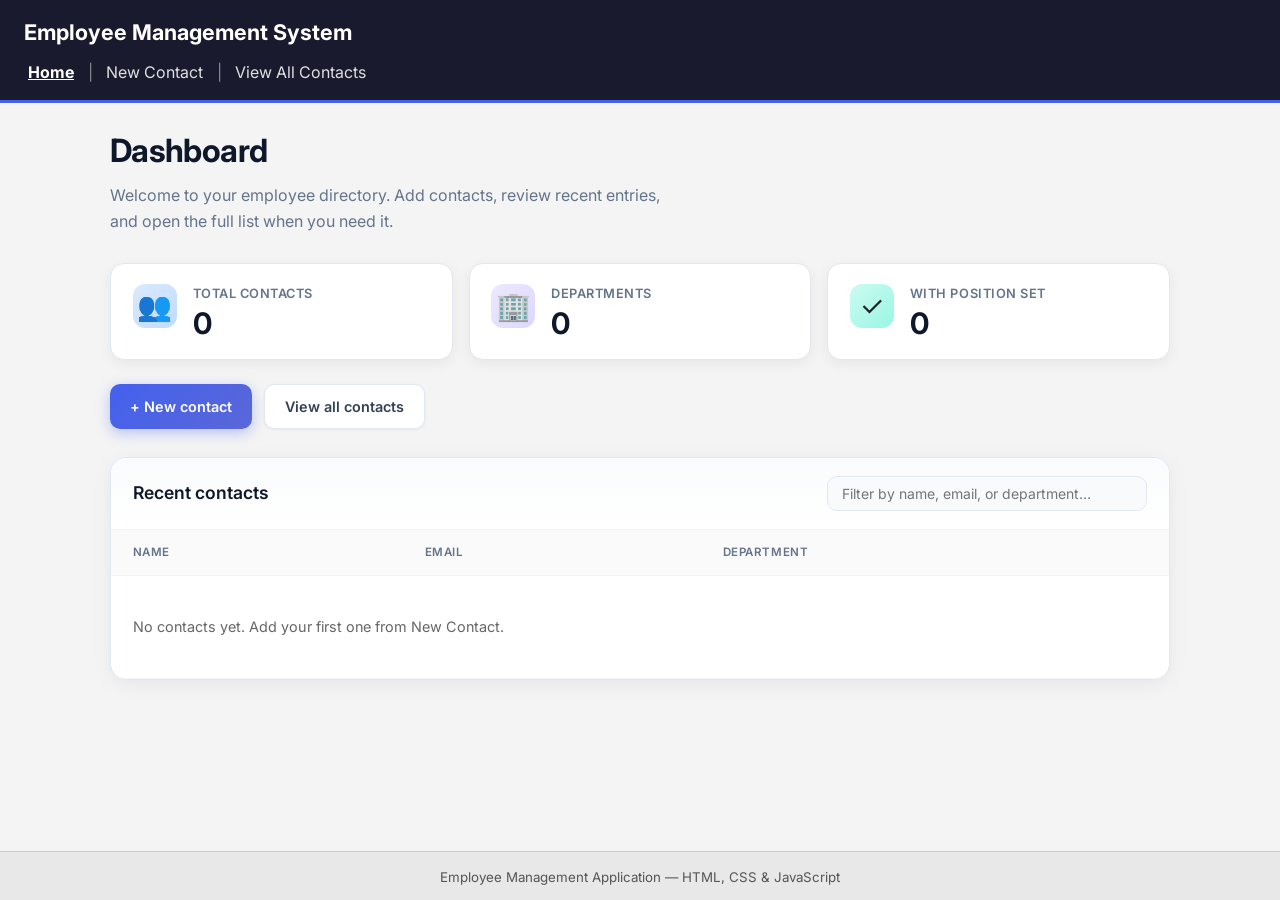
<file: index.html>
<!DOCTYPE html>
<html lang="en">
<head>
    <meta charset="UTF-8">
    <meta name="viewport" content="width=device-width, initial-scale=1.0">
    <title>Employee Management System</title>
    <link rel="stylesheet" href="styles.css">
    <link rel="preconnect" href="https://fonts.googleapis.com">
    <link rel="preconnect" href="https://fonts.gstatic.com" crossorigin>
    <link href="https://fonts.googleapis.com/css2?family=Inter:wght@400;500;600;700&display=swap" rel="stylesheet">
</head>
<body class="page-home">
    <header class="site-header">
        <p class="system-title">Employee Management System</p>
        <nav class="main-nav" aria-label="Main navigation">
            <a href="index.html" class="nav-link active">Home</a>
            <span class="nav-separator" aria-hidden="true">|</span>
            <a href="new-contact.html" class="nav-link">New Contact</a>
            <span class="nav-separator" aria-hidden="true">|</span>
            <a href="view-contacts.html" class="nav-link">View All Contacts</a>
        </nav>
    </header>

    <main class="page-main page-main--dashboard">
        <section class="dashboard-hero">
            <div class="dashboard-hero-text">
                <h1 class="dashboard-title">Dashboard</h1>
                <p class="dashboard-subtitle">
                    Welcome to your employee directory. Add contacts, review recent entries, and open the full list when you need it.
                </p>
            </div>
        </section>

        <div class="dashboard-stats" role="region" aria-label="Summary statistics">
            <article class="stat-card stat-card--blue">
                <div class="stat-card-icon" aria-hidden="true">👥</div>
                <div class="stat-card-body">
                    <p class="stat-card-label">Total contacts</p>
                    <p class="stat-card-value" id="dash-total">0</p>
                </div>
            </article>
            <article class="stat-card stat-card--violet">
                <div class="stat-card-icon" aria-hidden="true">🏢</div>
                <div class="stat-card-body">
                    <p class="stat-card-label">Departments</p>
                    <p class="stat-card-value" id="dash-departments">0</p>
                </div>
            </article>
            <article class="stat-card stat-card--teal">
                <div class="stat-card-icon" aria-hidden="true">✓</div>
                <div class="stat-card-body">
                    <p class="stat-card-label">With position set</p>
                    <p class="stat-card-value" id="dash-positions">0</p>
                </div>
            </article>
        </div>

        <div class="dashboard-actions">
            <a href="new-contact.html" class="dash-btn dash-btn-primary">+ New contact</a>
            <a href="view-contacts.html" class="dash-btn dash-btn-secondary">View all contacts</a>
        </div>

        <section class="dashboard-panel" aria-labelledby="recent-heading">
            <div class="dashboard-panel-head">
                <h2 id="recent-heading" class="dashboard-panel-title">Recent contacts</h2>
                <label class="dashboard-search-wrap">
                    <span class="visually-hidden">Filter recent contacts</span>
                    <input type="search" id="dashboard-search" class="dashboard-search" placeholder="Filter by name, email, or department…" autocomplete="off">
                </label>
            </div>
            <div class="dashboard-table-wrap">
                <table class="dashboard-table">
                    <thead>
                        <tr>
                            <th>Name</th>
                            <th>Email</th>
                            <th>Department</th>
                        </tr>
                    </thead>
                    <tbody id="dashboard-recent-body">
                        <tr>
                            <td colspan="3" class="table-empty">No contacts yet. Add your first one from New Contact.</td>
                        </tr>
                    </tbody>
                </table>
            </div>
        </section>
    </main>

    <footer class="site-footer">
        <small>Employee Management Application — HTML, CSS &amp; JavaScript</small>
    </footer>

    <script src="main.js"></script>
</body>
</html>
</file>
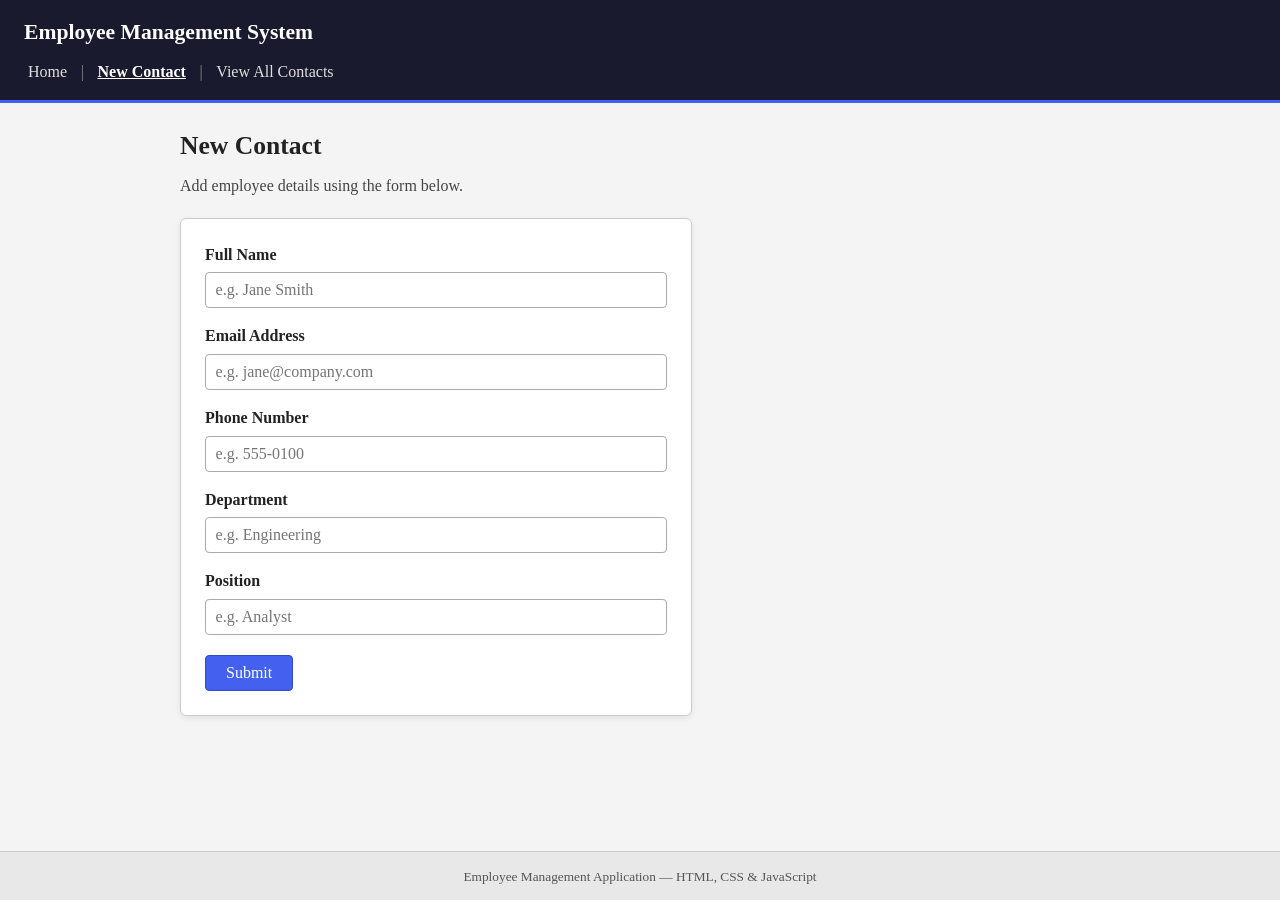
<file: new-contact.html>
<!DOCTYPE html>
<html lang="en">
<head>
    <meta charset="UTF-8">
    <meta name="viewport" content="width=device-width, initial-scale=1.0">
    <title>New Contact — Employee Management System</title>
    <link rel="stylesheet" href="styles.css">
</head>
<body>
    <header class="site-header">
        <p class="system-title">Employee Management System</p>
        <nav class="main-nav" aria-label="Main navigation">
            <a href="index.html" class="nav-link">Home</a>
            <span class="nav-separator" aria-hidden="true">|</span>
            <a href="new-contact.html" class="nav-link active">New Contact</a>
            <span class="nav-separator" aria-hidden="true">|</span>
            <a href="view-contacts.html" class="nav-link">View All Contacts</a>
        </nav>
    </header>

    <main class="page-main">
        <h1 class="page-heading">New Contact</h1>
        <p class="page-lead">Add employee details using the form below.</p>

        <div class="form-panel">
            <form id="contact-form" action="#" method="post" novalidate>
                <div class="form-group">
                    <label for="fullName">Full Name</label>
                    <input type="text" id="fullName" name="fullName" placeholder="e.g. Jane Smith" required>
                </div>
                <div class="form-group">
                    <label for="email">Email Address</label>
                    <input type="email" id="email" name="email" placeholder="e.g. jane@company.com" required>
                </div>
                <div class="form-group">
                    <label for="phone">Phone Number</label>
                    <input type="tel" id="phone" name="phone" placeholder="e.g. 555-0100" required>
                </div>
                <div class="form-group">
                    <label for="department">Department</label>
                    <input type="text" id="department" name="department" placeholder="e.g. Engineering" required>
                </div>
                <div class="form-group">
                    <label for="position">Position</label>
                    <input type="text" id="position" name="position" placeholder="e.g. Analyst">
                </div>
                <div class="form-actions">
                    <button type="submit" class="btn btn-primary">Submit</button>
                </div>
            </form>
        </div>
    </main>

    <footer class="site-footer">
        <small>Employee Management Application — HTML, CSS &amp; JavaScript</small>
    </footer>

    <script src="main.js"></script>
</body>
</html>
</file>
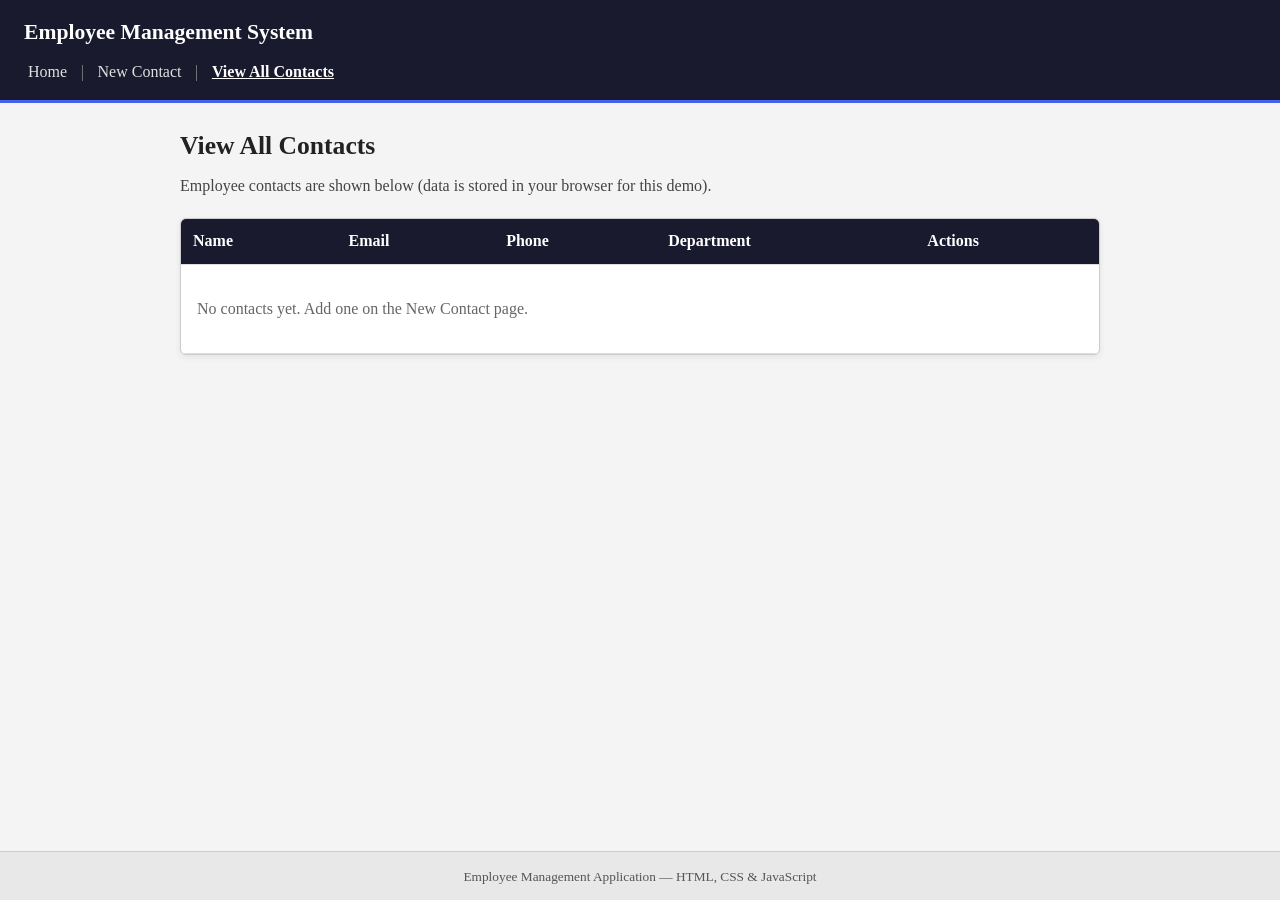
<file: view-contacts.html>
<!DOCTYPE html>
<html lang="en">
<head>
    <meta charset="UTF-8">
    <meta name="viewport" content="width=device-width, initial-scale=1.0">
    <title>View All Contacts — Employee Management System</title>
    <link rel="stylesheet" href="styles.css">
</head>
<body>
    <header class="site-header">
        <p class="system-title">Employee Management System</p>
        <nav class="main-nav" aria-label="Main navigation">
            <a href="index.html" class="nav-link">Home</a>
            <span class="nav-separator" aria-hidden="true">|</span>
            <a href="new-contact.html" class="nav-link">New Contact</a>
            <span class="nav-separator" aria-hidden="true">|</span>
            <a href="view-contacts.html" class="nav-link active">View All Contacts</a>
        </nav>
    </header>

    <main class="page-main">
        <h1 class="page-heading">View All Contacts</h1>
        <p class="page-lead">Employee contacts are shown below (data is stored in your browser for this demo).</p>

        <div class="table-panel">
            <table class="data-table">
                <thead>
                    <tr>
                        <th>Name</th>
                        <th>Email</th>
                        <th>Phone</th>
                        <th>Department</th>
                        <th>Actions</th>
                    </tr>
                </thead>
                <tbody id="contacts-tbody">
                    <tr>
                        <td colspan="5" class="table-empty">No contacts yet. Add one on the New Contact page.</td>
                    </tr>
                </tbody>
            </table>
        </div>
    </main>

    <footer class="site-footer">
        <small>Employee Management Application — HTML, CSS &amp; JavaScript</small>
    </footer>

    <script src="main.js"></script>
</body>
</html>
</file>
<file: styles.css>
/* Employee Management Application — Step 7: navigation, layout, form, table, buttons */

* {
    margin: 0;
    padding: 0;
    box-sizing: border-box;
}

body {
    font-family: Georgia, "Times New Roman", serif;
    line-height: 1.5;
    color: #222;
    background: #f4f4f4;
    min-height: 100vh;
    display: flex;
    flex-direction: column;
}

/* ——— Navigation bar (all pages) ——— */
.site-header {
    background: #1a1a2e;
    color: #fff;
    padding: 1rem 1.5rem;
    border-bottom: 3px solid #4361ee;
}

.system-title {
    font-size: 1.35rem;
    font-weight: bold;
    margin-bottom: 0.75rem;
}

.main-nav {
    font-size: 1rem;
}

.main-nav .nav-link {
    color: #e0e0e0;
    text-decoration: none;
    padding: 0.15rem 0.25rem;
}

.main-nav .nav-link:hover {
    color: #fff;
    text-decoration: underline;
}

.main-nav .nav-link.active {
    color: #fff;
    font-weight: bold;
    text-decoration: underline;
}

.nav-separator {
    color: #888;
    margin: 0 0.35rem;
}

/* ——— Page layout ——— */
.page-main {
    flex: 1;
    max-width: 960px;
    width: 100%;
    margin: 0 auto;
    padding: 1.5rem 1.25rem 2rem;
}

.intro-section h1 {
    font-size: 1.75rem;
    margin-bottom: 0.75rem;
}

.intro-section .lead,
.page-lead {
    max-width: 40rem;
    color: #444;
}

.page-heading {
    font-size: 1.6rem;
    margin-bottom: 0.5rem;
}

.page-lead {
    margin-bottom: 1.25rem;
}

.site-footer {
    background: #e8e8e8;
    color: #555;
    padding: 0.75rem 1.5rem;
    text-align: center;
    border-top: 1px solid #ccc;
}

/* ——— Form (New Contact) ——— */
.form-panel {
    background: #fff;
    border: 1px solid #ccc;
    border-radius: 6px;
    padding: 1.5rem;
    max-width: 32rem;
    box-shadow: 0 2px 6px rgba(0, 0, 0, 0.08);
}

.form-group {
    margin-bottom: 1rem;
}

.form-group label {
    display: block;
    font-weight: bold;
    margin-bottom: 0.35rem;
}

.form-group input {
    width: 100%;
    padding: 0.5rem 0.6rem;
    font-size: 1rem;
    font-family: inherit;
    border: 1px solid #aaa;
    border-radius: 4px;
}

.form-group input:focus {
    outline: 2px solid #4361ee;
    outline-offset: 1px;
}

.form-actions {
    margin-top: 1.25rem;
}

/* ——— Buttons ——— */
.btn {
    font-family: inherit;
    font-size: 1rem;
    padding: 0.5rem 1.25rem;
    border: none;
    border-radius: 4px;
    cursor: pointer;
}

.btn-primary {
    background: #4361ee;
    color: #fff;
    border: 1px solid #2f4bc9;
}

.btn-primary:hover {
    background: #3651d4;
}

.btn-small {
    font-size: 0.85rem;
    padding: 0.35rem 0.65rem;
    margin-right: 0.25rem;
    margin-bottom: 0.25rem;
}

.btn-details {
    background: #4361ee;
    color: #fff;
}

.btn-details:hover {
    background: #3651d4;
}

.btn-edit {
    background: #f4a261;
    color: #222;
}

.btn-edit:hover {
    background: #e8954f;
}

.btn-delete {
    background: #e63946;
    color: #fff;
}

.btn-delete:hover {
    background: #d62f3c;
}

/* ——— Table (View All Contacts) ——— */
.table-panel {
    background: #fff;
    border: 1px solid #ccc;
    border-radius: 6px;
    overflow-x: auto;
    box-shadow: 0 2px 6px rgba(0, 0, 0, 0.08);
}

.data-table {
    width: 100%;
    border-collapse: collapse;
    min-width: 560px;
}

.data-table th,
.data-table td {
    padding: 0.65rem 0.75rem;
    text-align: left;
    border-bottom: 1px solid #ddd;
}

.data-table th {
    background: #1a1a2e;
    color: #fff;
    font-weight: bold;
}

.data-table tbody tr:hover {
    background: #f9f9f9;
}

.table-empty {
    text-align: center;
    color: #666;
    padding: 2rem 1rem !important;
}

.actions-cell {
    white-space: normal;
    vertical-align: top;
}

/* ——— Home dashboard (modern) ——— */
.page-home {
    font-family: "Inter", system-ui, -apple-system, sans-serif;
}

.page-main--dashboard {
    max-width: 1100px;
}

.dashboard-hero {
    margin-bottom: 1.75rem;
}

.dashboard-title {
    font-size: clamp(1.65rem, 4vw, 2rem);
    font-weight: 700;
    color: #0f172a;
    letter-spacing: -0.02em;
    margin-bottom: 0.5rem;
}

.dashboard-subtitle {
    font-size: 1rem;
    color: #64748b;
    max-width: 36rem;
    line-height: 1.6;
}

.dashboard-stats {
    display: grid;
    grid-template-columns: repeat(auto-fit, minmax(200px, 1fr));
    gap: 1rem;
    margin-bottom: 1.5rem;
}

.stat-card {
    display: flex;
    align-items: flex-start;
    gap: 1rem;
    padding: 1.25rem 1.35rem;
    background: #fff;
    border-radius: 14px;
    border: 1px solid #e2e8f0;
    box-shadow: 0 4px 14px rgba(15, 23, 42, 0.06);
    transition: transform 0.2s ease, box-shadow 0.2s ease;
}

.stat-card:hover {
    transform: translateY(-2px);
    box-shadow: 0 12px 28px rgba(15, 23, 42, 0.1);
}

.stat-card-icon {
    font-size: 1.75rem;
    line-height: 1;
    width: 2.75rem;
    height: 2.75rem;
    display: flex;
    align-items: center;
    justify-content: center;
    border-radius: 12px;
    flex-shrink: 0;
}

.stat-card--blue .stat-card-icon {
    background: linear-gradient(135deg, #dbeafe, #bfdbfe);
}

.stat-card--violet .stat-card-icon {
    background: linear-gradient(135deg, #ede9fe, #ddd6fe);
}

.stat-card--teal .stat-card-icon {
    background: linear-gradient(135deg, #ccfbf1, #99f6e4);
}

.stat-card-label {
    font-size: 0.8rem;
    font-weight: 600;
    text-transform: uppercase;
    letter-spacing: 0.04em;
    color: #64748b;
    margin-bottom: 0.25rem;
}

.stat-card-value {
    font-size: 1.85rem;
    font-weight: 700;
    color: #0f172a;
    line-height: 1.1;
}

.dashboard-actions {
    display: flex;
    flex-wrap: wrap;
    gap: 0.75rem;
    margin-bottom: 1.75rem;
}

.dash-btn {
    display: inline-flex;
    align-items: center;
    justify-content: center;
    padding: 0.65rem 1.25rem;
    font-size: 0.9rem;
    font-weight: 600;
    border-radius: 10px;
    text-decoration: none;
    transition: transform 0.15s ease, box-shadow 0.15s ease, background 0.15s ease;
}

.dash-btn-primary {
    background: linear-gradient(135deg, #4361ee, #5a67d8);
    color: #fff;
    box-shadow: 0 4px 14px rgba(67, 97, 238, 0.35);
}

.dash-btn-primary:hover {
    transform: translateY(-1px);
    box-shadow: 0 6px 20px rgba(67, 97, 238, 0.4);
    color: #fff;
}

.dash-btn-secondary {
    background: #fff;
    color: #334155;
    border: 1px solid #e2e8f0;
    box-shadow: 0 1px 3px rgba(15, 23, 42, 0.06);
}

.dash-btn-secondary:hover {
    background: #f8fafc;
    border-color: #cbd5e1;
    color: #0f172a;
}

.dashboard-panel {
    background: #fff;
    border-radius: 16px;
    border: 1px solid #e2e8f0;
    box-shadow: 0 4px 20px rgba(15, 23, 42, 0.06);
    overflow: hidden;
}

.dashboard-panel-head {
    display: flex;
    flex-wrap: wrap;
    align-items: center;
    justify-content: space-between;
    gap: 1rem;
    padding: 1.15rem 1.35rem;
    border-bottom: 1px solid #f1f5f9;
    background: linear-gradient(180deg, #fafbfc 0%, #fff 100%);
}

.dashboard-panel-title {
    font-size: 1.1rem;
    font-weight: 600;
    color: #0f172a;
}

.dashboard-search-wrap {
    flex: 1;
    min-width: 200px;
    max-width: 320px;
}

.dashboard-search {
    width: 100%;
    padding: 0.5rem 0.85rem;
    font-size: 0.875rem;
    font-family: inherit;
    border: 1px solid #e2e8f0;
    border-radius: 10px;
    background: #f8fafc;
}

.dashboard-search:focus {
    outline: none;
    border-color: #4361ee;
    background: #fff;
    box-shadow: 0 0 0 3px rgba(67, 97, 238, 0.15);
}

.dashboard-table-wrap {
    overflow-x: auto;
}

.dashboard-table {
    width: 100%;
    border-collapse: collapse;
    font-size: 0.9rem;
}

.dashboard-table th,
.dashboard-table td {
    padding: 0.85rem 1.35rem;
    text-align: left;
    border-bottom: 1px solid #f1f5f9;
}

.dashboard-table th {
    font-size: 0.72rem;
    font-weight: 600;
    text-transform: uppercase;
    letter-spacing: 0.05em;
    color: #64748b;
    background: #fafafa;
}

.dashboard-table tbody tr:hover {
    background: #f8fafc;
}

.dashboard-table .table-empty {
    padding: 2.5rem 1.35rem !important;
}

.visually-hidden {
    position: absolute;
    width: 1px;
    height: 1px;
    padding: 0;
    margin: -1px;
    overflow: hidden;
    clip: rect(0, 0, 0, 0);
    white-space: nowrap;
    border: 0;
}

@media (max-width: 600px) {
    .page-main {
        padding: 1rem;
    }

    .main-nav {
        line-height: 1.8;
    }

    .nav-separator {
        display: none;
    }

    .main-nav .nav-link {
        display: inline-block;
        margin-right: 0.75rem;
    }

    .dashboard-panel-head {
        flex-direction: column;
        align-items: stretch;
    }

    .dashboard-search-wrap {
        max-width: none;
    }
}
</file>
